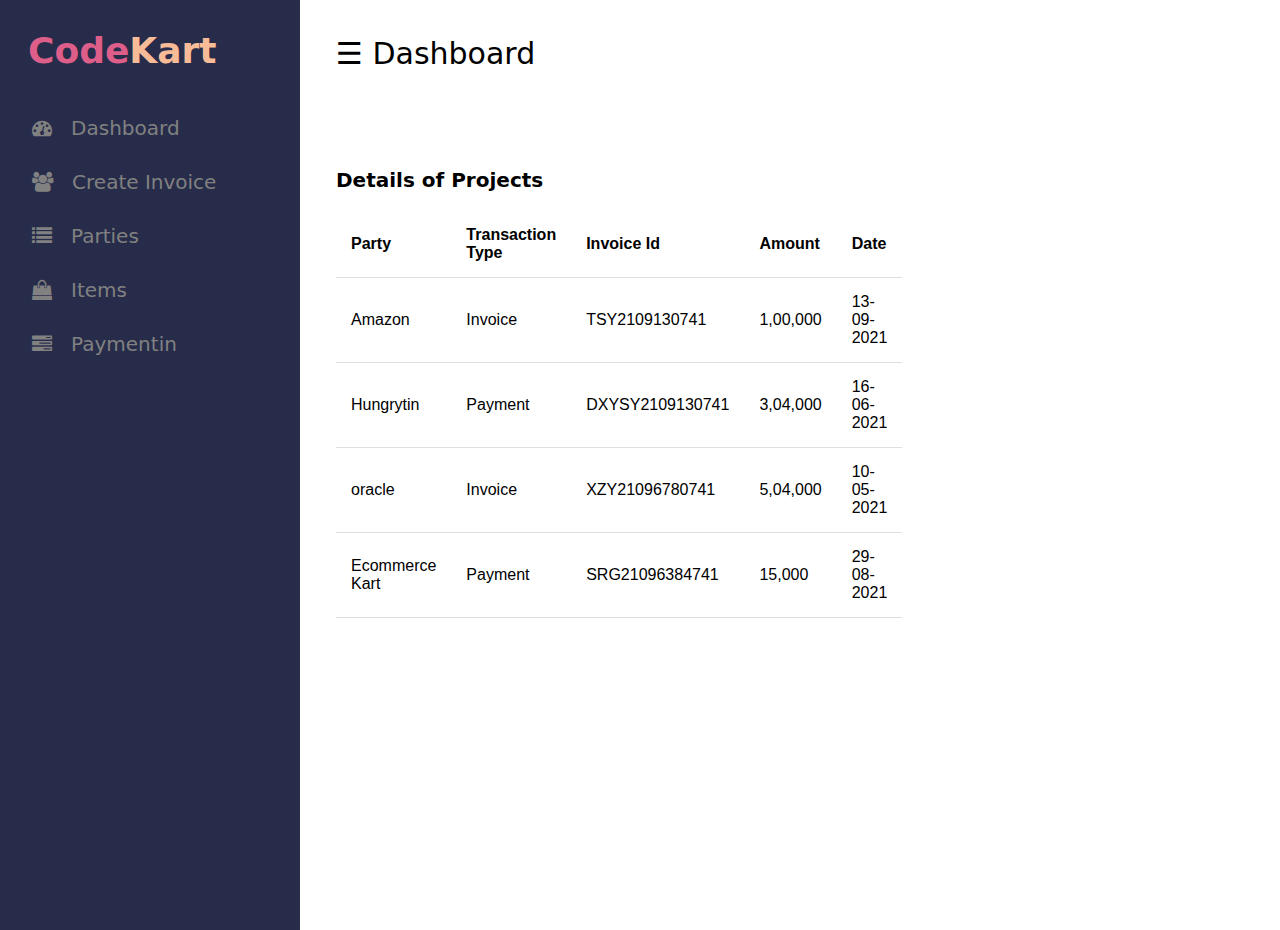
<file: Dashboard CK/index.html>
<!Doctype HTML>
<html>
<head>
	<title></title>
	<link rel="stylesheet" href="style.css" type="text/css"/>
	<link rel="stylesheet" href="https://cdnjs.cloudflare.com/ajax/libs/font-awesome/4.7.0/css/font-awesome.min.css">
</head>
<body>
	
	<div id="mySidenav" class="sidenav">
	<p class="logo"><span>Code</span>Kart</p>
  <a href="#" class="icon-a"><i class="fa fa-dashboard icons"></i> &nbsp;&nbsp;Dashboard</a>
  <a href="#"class="icon-a"><i class="fa fa-users icons"></i> &nbsp;&nbsp;Create Invoice</a>
  <a href="#"class="icon-a"><i class="fa fa-list icons"></i> &nbsp;&nbsp;Parties</a>
  <a href="#"class="icon-a"><i class="fa fa-shopping-bag icons"></i> &nbsp;&nbsp;Items</a>
  <a href="#"class="icon-a"><i class="fa fa-tasks icons"></i> &nbsp;&nbsp;Paymentin</a>
  <!-- <a href="#"class="icon-a"><i class="fa fa-user icons"></i> &nbsp;&nbsp;Accounts</a>
  <a href="#"class="icon-a"><i class="fa fa-list-alt icons"></i> &nbsp;&nbsp;Tasks</a> -->

</div>
<div id="main">

	<div class="head">
		<div class="col-div-6">
<span style="font-size:30px;cursor:pointer; color: black;" class="nav"  >&#9776; Dashboard</span>
<span style="font-size:30px;cursor:pointer; color: black;" class="nav2"  >&#9776; Dashboard</span>
</div>	
	<div class="col-div-6">
	<div class="profile">	
	</div>
</div>
	<div class="clearfix"></div>
</div>

	<div class="clearfix"></div>
	<br/>
	<div class="clearfix"></div>
	<br/><br/>
	<div class="col-div-9">
		<div class="box-9">
		<div class="content-box">
			<p><b>Details of Projects</b></p>
			<br/>
			<table>
  <tr>
    <th>Party</th>
    <th>Transaction Type</th>
    <th>Invoice Id</th>
    <th>Amount</th>
    <th>Date</th>
  </tr>
  <tr>
    <td>Amazon</td>
    <td>Invoice</td>
    <td>TSY2109130741</td>
    <td>1,00,000</td>
    <td>13-09-2021</td>
  </tr>
  <tr>
    <td>Hungrytin</td>
    <td>Payment</td>
    <td>DXYSY2109130741</td>
    <td>3,04,000</td>
    <td>16-06-2021</td>
  </tr>
  <tr>
    <td>oracle</td>
    <td>Invoice</td>
    <td>XZY21096780741</td>
    <td>5,04,000</td>
    <td>10-05-2021</td>
  </tr>
  <tr>
    <td>Ecommerce Kart</td>
    <td>Payment</td>
    <td>SRG21096384741</td>
    <td>15,000</td>
    <td>29-08-2021</td>
  </tr>
</table>
		</div>
	</div>
	</div>
	<div class="clearfix"></div>
</div>


<script src="https://ajax.googleapis.com/ajax/libs/jquery/3.5.1/jquery.min.js"></script>
<script>

  $(".nav").click(function(){
    $("#mySidenav").css('width','70px');
    $("#main").css('margin-left','70px');
    $(".logo").css('visibility', 'hidden');
    $(".logo span").css('visibility', 'visible');
     $(".logo span").css('margin-left', '-10px');
     $(".icon-a").css('visibility', 'hidden');
     $(".icons").css('visibility', 'visible');
     $(".icons").css('margin-left', '-8px');
      $(".nav").css('display','none');
      $(".nav2").css('display','block');
  });

$(".nav2").click(function(){
    $("#mySidenav").css('width','300px');
    $("#main").css('margin-left','300px');
    $(".logo").css('visibility', 'visible');
     $(".icon-a").css('visibility', 'visible');
     $(".icons").css('visibility', 'visible');
     $(".nav").css('display','block');
      $(".nav2").css('display','none');
 });

</script>
</body>
</html>
</file>
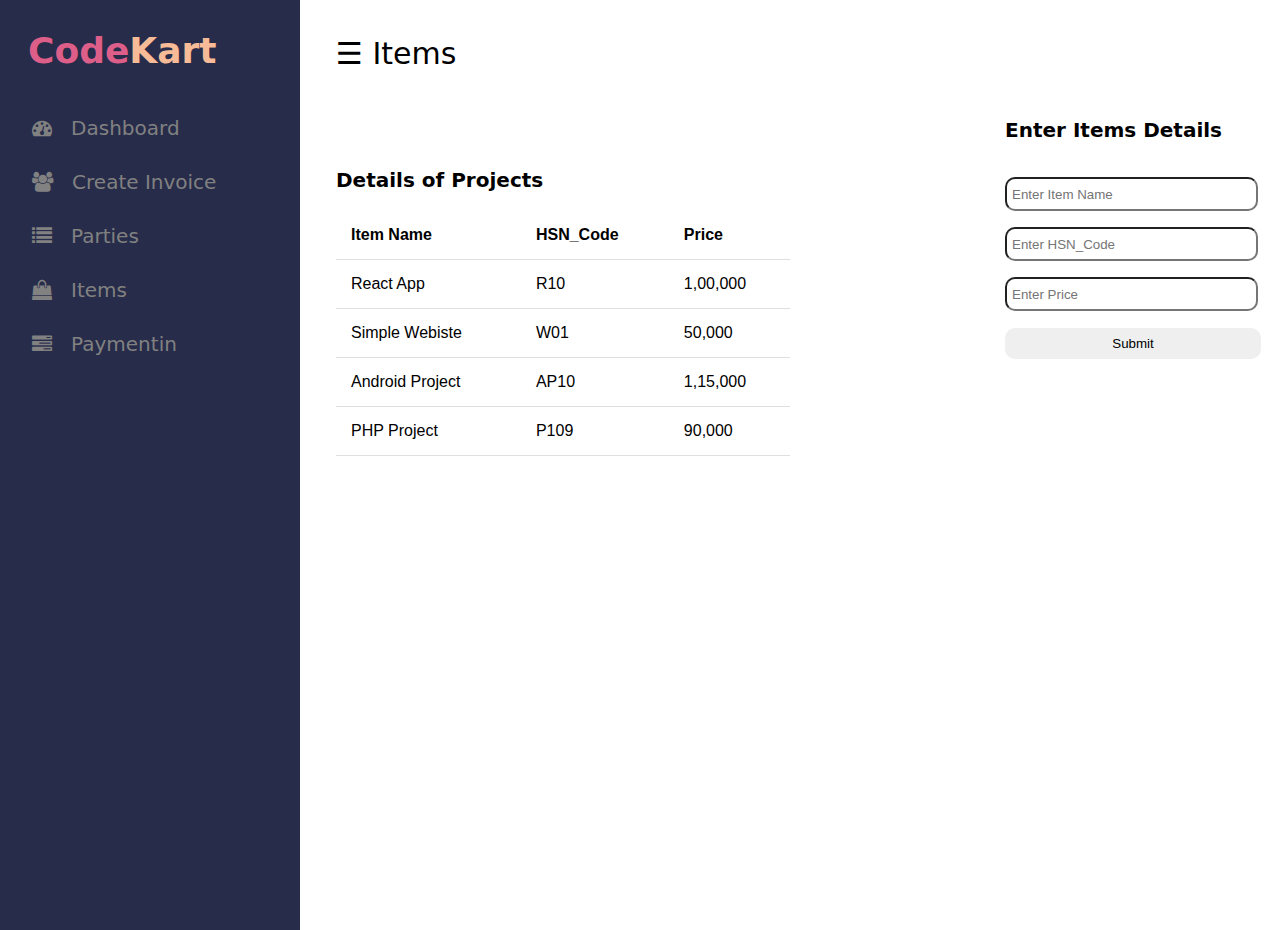
<file: Items/index.html>
<!Doctype HTML>
<html>
<head>
	<title></title>
	<link rel="stylesheet" href="style.css" type="text/css"/>
	<link rel="stylesheet" href="https://cdnjs.cloudflare.com/ajax/libs/font-awesome/4.7.0/css/font-awesome.min.css">
</head>
<body>
	
	<div id="mySidenav" class="sidenav">
	<p class="logo"><span>Code</span>Kart</p>
  <a href="#" class="icon-a"><i class="fa fa-dashboard icons"></i> &nbsp;&nbsp;Dashboard</a>
  <a href="#"class="icon-a"><i class="fa fa-users icons"></i> &nbsp;&nbsp;Create Invoice</a>
  <a href="#"class="icon-a"><i class="fa fa-list icons"></i> &nbsp;&nbsp;Parties</a>
  <a href="#"class="icon-a"><i class="fa fa-shopping-bag icons"></i> &nbsp;&nbsp;Items</a>
  <a href="#"class="icon-a"><i class="fa fa-tasks icons"></i> &nbsp;&nbsp;Paymentin</a>
</div>
<div id="main">

	<div class="head">
		<div class="col-div-6">
<span style="font-size:30px;cursor:pointer; color: black;" class="nav"  >&#9776; Items</span>
<span style="font-size:30px;cursor:pointer; color: black;" class="nav2"  >&#9776; Items</span>

</div>	
	<div class="col-div-6">
	<div class="profile">	
	</div>
</div>
	<div class="clearfix"></div>
</div>

	<div class="clearfix"></div>
	<br/>
	<div class="clearfix"></div>
	<br/><br/>
	<div class="col-div-9">
		<div class="box-9">
		<div class="content-box">
			<p><b>Details of Projects</b></p>
			<br/>
			<table>
  <tr>
    <th>Item Name</th>
    <th>HSN_Code</th>
    <th>Price</th>
  </tr>
  <tr>
    <td>React App</td>
    <td>R10</td>
    <td>1,00,000</td>
  </tr>
  <tr>
    <td>Simple Webiste</td>
    <td>W01</td>
    <td>50,000</td>
  </tr>
  <tr>
    <td>Android Project</td>
    <td>AP10</td>
    <td>1,15,000</td>
  </tr>
  <tr>
    <td>PHP Project</td>
    <td>P109</td>
    <td>90,000</td>
  </tr>
 
</table>
<div class="Right">
    <table>
        <p><b>Enter Items Details</b></p>
                <br/>
                <table>
                    <input type="text" name="" placeholder="Enter Item Name" /><br>
                    <input type="text" name="" placeholder="Enter HSN_Code" /><br>
                    <input type="text" name="" placeholder="Enter Price" /><br>
                    <input type="submit" name="" value="Submit" />
    </table>
            </div>
		</div>
	</div>
	</div>
	<div class="clearfix"></div>
</div>


<script src="https://ajax.googleapis.com/ajax/libs/jquery/3.5.1/jquery.min.js"></script>
<script>

  $(".nav").click(function(){
    $("#mySidenav").css('width','70px');
    $("#main").css('margin-left','70px');
    $(".logo").css('visibility', 'hidden');
    $(".logo span").css('visibility', 'visible');
     $(".logo span").css('margin-left', '-10px');
     $(".icon-a").css('visibility', 'hidden');
     $(".icons").css('visibility', 'visible');
     $(".icons").css('margin-left', '-8px');
      $(".nav").css('display','none');
      $(".nav2").css('display','block');
  });

$(".nav2").click(function(){
    $("#mySidenav").css('width','300px');
    $("#main").css('margin-left','300px');
    $(".logo").css('visibility', 'visible');
     $(".icon-a").css('visibility', 'visible');
     $(".icons").css('visibility', 'visible');
     $(".nav").css('display','block');
      $(".nav2").css('display','none');
 });

</script>
</body>
</html>
</file>
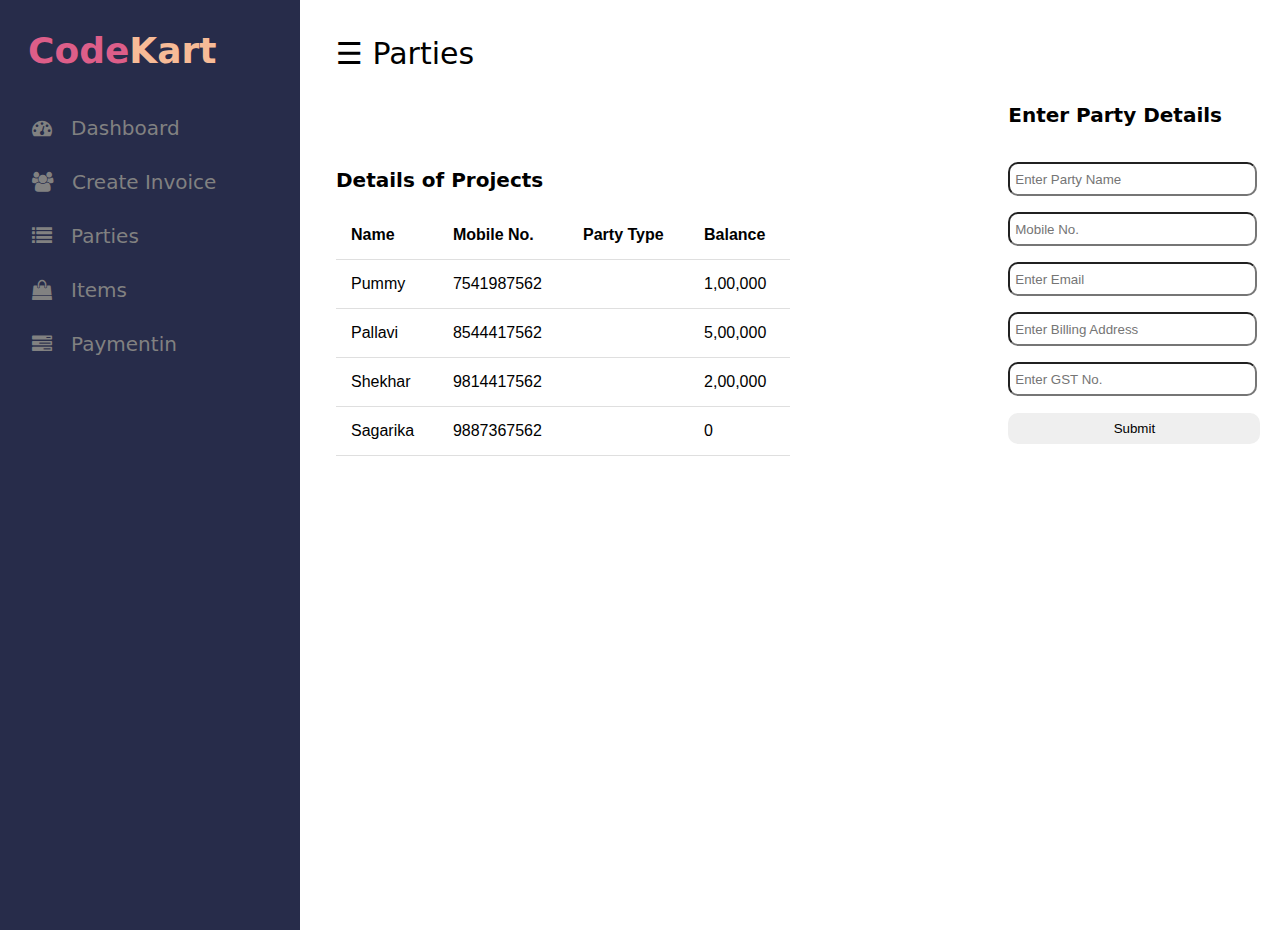
<file: Parties/index.html>
<!Doctype HTML>
<html>
<head>
	<title></title>
	<link rel="stylesheet" href="style.css" type="text/css"/>
	<link rel="stylesheet" href="https://cdnjs.cloudflare.com/ajax/libs/font-awesome/4.7.0/css/font-awesome.min.css">
</head>
<body>
	
	<div id="mySidenav" class="sidenav">
	<p class="logo"><span>Code</span>Kart</p>
  <a href="#" class="icon-a"><i class="fa fa-dashboard icons"></i> &nbsp;&nbsp;Dashboard</a>
  <a href="#"class="icon-a"><i class="fa fa-users icons"></i> &nbsp;&nbsp;Create Invoice</a>
  <a href="#"class="icon-a"><i class="fa fa-list icons"></i> &nbsp;&nbsp;Parties</a>
  <a href="#"class="icon-a"><i class="fa fa-shopping-bag icons"></i> &nbsp;&nbsp;Items</a>
  <a href="#"class="icon-a"><i class="fa fa-tasks icons"></i> &nbsp;&nbsp;Paymentin</a>
</div>
<div id="main">

	<div class="head">
		<div class="col-div-6">
<span style="font-size:30px;cursor:pointer; color: black;" class="nav"  >&#9776; Parties</span>
<span style="font-size:30px;cursor:pointer; color: black;" class="nav2"  >&#9776; Parties</span>

</div>	
	<div class="col-div-6">
	<div class="profile">	
	</div>
</div>
	<div class="clearfix"></div>
</div>

	<div class="clearfix"></div>
	<br/>
	<div class="clearfix"></div>
	<br/><br/>
	<div class="col-div-9">
		<div class="box-9">
		<div class="content-box">
			<p><b>Details of Projects</b></p>
			<br/>
			<table>
  <tr>
    <th>Name</th>
    <th>Mobile No.</th>
    <th>Party Type</th>
    <th>Balance</th>
  </tr>
  <tr>
    <td>Pummy</td>
    <td>7541987562</td>
    <td> </td>
    <td>1,00,000</td>
  </tr>
  <tr>
    <td>Pallavi</td>
    <td>8544417562</td>
    <td> </td>
    <td>5,00,000</td>
  </tr>
  <tr>
    <td>Shekhar</td>
    <td>9814417562</td>
    <td> </td>
    <td>2,00,000</td>
  </tr>
  <tr>
    <td>Sagarika</td>
    <td>9887367562</td>
    <td> </td>
    <td>0</td>
  </tr>
</table>
<div class="Right">
<table>
    <p><b>Enter Party Details</b></p>
			<br/>
			<table>
                <input type="text" name="" placeholder="Enter Party Name" /><br>
                <input type="text" name="" placeholder="Mobile No." /><br>
                <input type="text" name="" placeholder="Enter Email" /><br>
                <input type="text" name="" placeholder="Enter Billing Address" /><br>
                <input type="text" name="" placeholder="Enter GST No." /><br>
                <input type="submit" name="" value="Submit" />
</table>
		</div>
	</div>
	</div>
</div>	
	<div class="clearfix"></div>
</div>

<script src="https://ajax.googleapis.com/ajax/libs/jquery/3.5.1/jquery.min.js"></script>
<script>

  $(".nav").click(function(){
    $("#mySidenav").css('width','70px');
    $("#main").css('margin-left','70px');
    $(".logo").css('visibility', 'hidden');
    $(".logo span").css('visibility', 'visible');
     $(".logo span").css('margin-left', '-10px');
     $(".icon-a").css('visibility', 'hidden');
     $(".icons").css('visibility', 'visible');
     $(".icons").css('margin-left', '-8px');
      $(".nav").css('display','none');
      $(".nav2").css('display','block');
  });

$(".nav2").click(function(){
    $("#mySidenav").css('width','300px');
    $("#main").css('margin-left','300px');
    $(".logo").css('visibility', 'visible');
     $(".icon-a").css('visibility', 'visible');
     $(".icons").css('visibility', 'visible');
     $(".nav").css('display','block');
      $(".nav2").css('display','none');
 });

</script>
</body>
</html>
</file>
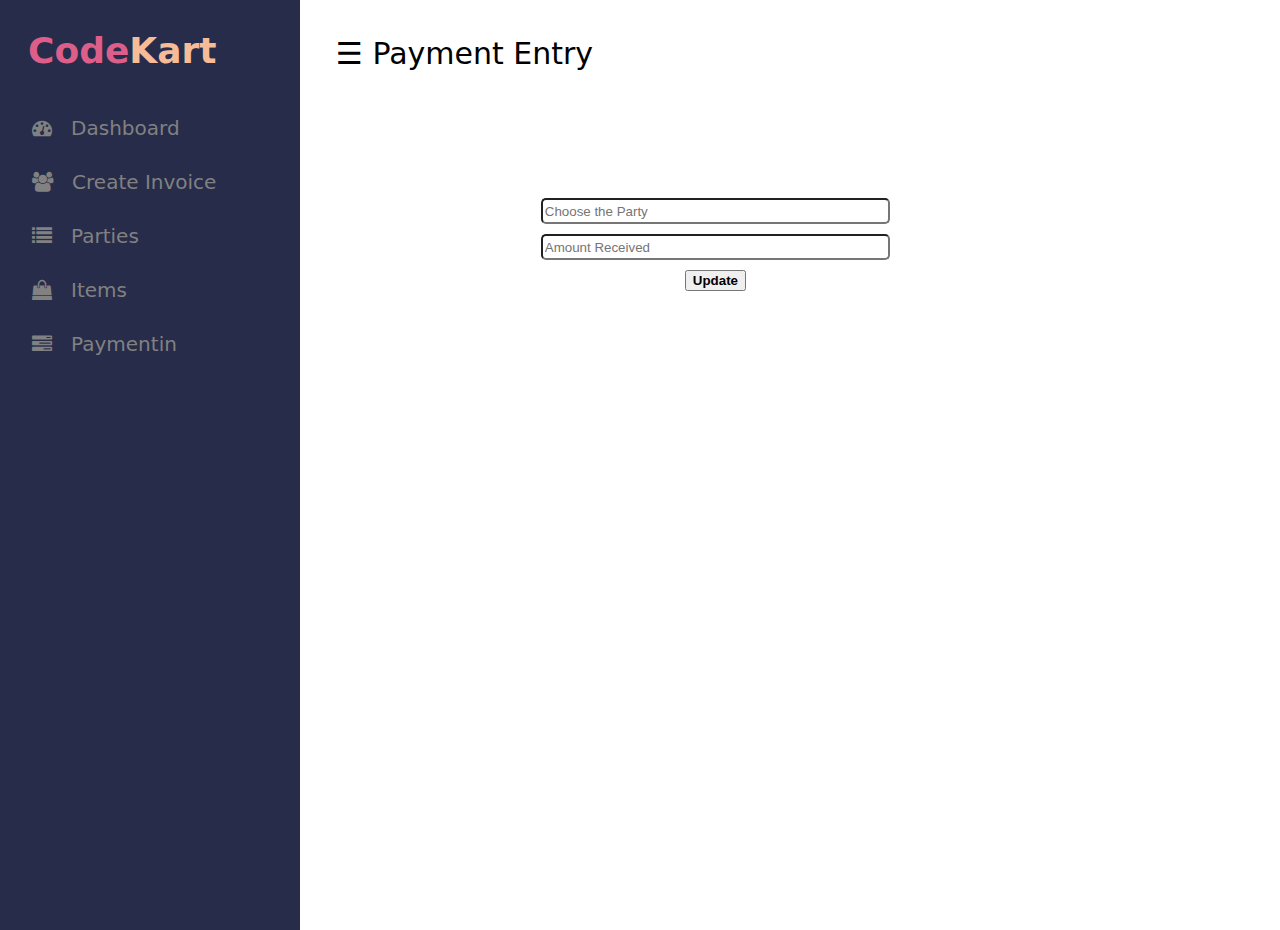
<file: Paymentin/index.html>
<!Doctype HTML>
<html>
<head>
	<title></title>
	<link rel="stylesheet" href="style.css" type="text/css"/>
	<link rel="stylesheet" href="https://cdnjs.cloudflare.com/ajax/libs/font-awesome/4.7.0/css/font-awesome.min.css">
</head>
<body>
	
	<div id="mySidenav" class="sidenav">
	<p class="logo"><span>Code</span>Kart</p>
  <a href="#" class="icon-a"><i class="fa fa-dashboard icons"></i> &nbsp;&nbsp;Dashboard</a>
  <a href="#"class="icon-a"><i class="fa fa-users icons"></i> &nbsp;&nbsp;Create Invoice</a>
  <a href="#"class="icon-a"><i class="fa fa-list icons"></i> &nbsp;&nbsp;Parties</a>
  <a href="#"class="icon-a"><i class="fa fa-shopping-bag icons"></i> &nbsp;&nbsp;Items</a>
  <a href="#"class="icon-a"><i class="fa fa-tasks icons"></i> &nbsp;&nbsp;Paymentin</a>
</div>
<div id="main">

	<div class="head">
		<div class="col-div-6">
<span style="font-size:30px;cursor:pointer; color: black;" class="nav"  >&#9776; Payment Entry</span>
<span style="font-size:30px;cursor:pointer; color: black;" class="nav2"  >&#9776; Payment Entry</span>
</div>	
	<div class="col-div-6">
</div>
	<div class="clearfix"></div>
</div>

	<div class="clearfix"></div>
	<br/>
	<div class="clearfix"></div>
	<br/><br/>
		<div class="button">
        <input type="Choose the Party" name="" placeholder="Choose the Party" />
        <br>
        <input type="Amount Received" name="" placeholder="Amount Received" /><br>
        <button type="button"><b>Update</b></button>
		</div>
	<!-- </div>
	</div> -->
		<div class="clearfix"></div>
</div>


<script src="https://ajax.googleapis.com/ajax/libs/jquery/3.5.1/jquery.min.js"></script>
<script>

  $(".nav").click(function(){
    $("#mySidenav").css('width','70px');
    $("#main").css('margin-left','70px');
    $(".logo").css('visibility', 'hidden');
    $(".logo span").css('visibility', 'visible');
     $(".logo span").css('margin-left', '-10px');
     $(".icon-a").css('visibility', 'hidden');
     $(".icons").css('visibility', 'visible');
     $(".icons").css('margin-left', '-8px');
      $(".nav").css('display','none');
      $(".nav2").css('display','block');
  });

$(".nav2").click(function(){
    $("#mySidenav").css('width','300px');
    $("#main").css('margin-left','300px');
    $(".logo").css('visibility', 'visible');
     $(".icon-a").css('visibility', 'visible');
     $(".icons").css('visibility', 'visible');
     $(".nav").css('display','block');
      $(".nav2").css('display','none');
 });

</script>
</body>
</html>
</file>
<file: Dashboard CK/style.css>
body{
	margin:0px;
	padding: 0px;
	background: white;
	overflow: hidden;
	font-family: system-ui;
}
.clearfix{
	clear: both;
}
.logo{
	margin: 0px;
	margin-left: 28px;
    font-weight: bold;
    color:#f7bb97;
    margin-bottom: 30px;
}
.logo span{
	color: #dd5e89;
}
.sidenav {
  height: 100%;
  width: 300px;
  position: fixed;
  z-index: 1;
  top: 0;
  left: 0;
  background-color: #272c4a;
  overflow: hidden;
  transition: 0.5s;
  padding-top: 30px;
}
.sidenav a {
  padding: 15px 8px 15px 32px;
  text-decoration: none;
  font-size: 20px;
  color: #818181;
  display: block;
  transition: 0.3s;
}
.sidenav a:hover {
  color: #f1f1f1;
  background-color:#1b203d;
}
.sidenav{
  position: absolute;
  top: 0;
  right: 25px;
  font-size: 36px;
}
#main {
  transition: margin-left .5s;
  padding: 16px;
  margin-left: 300px;
}
.head{
	padding:20px;
}
.col-div-6{
	width: 50%;
	float: left;
}

.col-div-3{
	width: 25%;
	float: left;
}
.box{
	width: 85%;
	height: 100px;
	background-color: #272c4a;
	margin-left: 10px;
	padding:10px;
}
.box p{
	 font-size: 35px;
    color: white;
    font-weight: bold;
    line-height: 30px;
    padding-left: 10px;
    margin-top: 20px;
    display: inline-block;
}
.box p span{
	font-size: 20px;
	font-weight: 400;
	color: #818181;
}
.box-icon{
	font-size: 40px!important;
    float: right;
    margin-top: 35px!important;
    color: #818181;
    padding-right: 10px;
}
.col-div-8{
	width: 70%;
	float: left;
}
.col-div-4{
	width: 30%;
	float: left;
}
.content-box{
	padding: 20px;
}
.content-box p{
	margin: 0px;
    font-size: 20px;
    color: black;
}
.content-box p span{
	float: right;
    background-color: black;
    padding: 3px 10px;
    font-size: 15px;
}
.box-8, .box-4{
	width: 95%;
	background-color: #272c4a;
	height: 330px;
	
}
.nav2{
	display: none;
}

.box-8{
	margin-left: 10px;
}
table {
  font-family: arial, sans-serif;
  border-collapse: collapse;
  width: 50%;
  
}
td, th {
  text-align: left;
  padding:15px;
  color: black;
  border-bottom: 1px solid #81818140;
}
.Right {
    width: -1%;
    float: right;
    display: inline-block;
    padding: 22px;
    margin-top: -360px;
}
input[type="text"] {
    padding: 5px;
    border-radius: 10px;
    margin-top: 16px;
    height: 20px;
    width: 110%;
}
input[type="submit"] {
    padding: 8px;
    margin-top: 17px;
    flex: center;
    align-items: center;
    position: relative;
    border: 3px;
    justify-content: center;
    height: -3px;
    border-radius: 10px;
    width: 118%;
}


@keyframes fill {
  0% {
    transform: rotate(0deg);
  }
  100% {
    transform: rotate(126deg);
  }
}
</file>
<file: Items/style.css>
body{
	margin:0px;
	padding: 0px;
	background: white;
	overflow: hidden;
	font-family: system-ui;
}
.clearfix{
	clear: both;
}
.logo{
	margin: 0px;
	margin-left: 28px;
    font-weight: bold;
    color:#f7bb97;
    margin-bottom: 30px;
}
.logo span{
	color: #dd5e89;
}
.sidenav {
  height: 100%;
  width: 300px;
  position: fixed;
  z-index: 1;
  top: 0;
  left: 0;
  background-color: #272c4a;
  overflow: hidden;
  transition: 0.5s;
  padding-top: 30px;
}
.sidenav a {
  padding: 15px 8px 15px 32px;
  text-decoration: none;
  font-size: 20px;
  color: #818181;
  display: block;
  transition: 0.3s;
}
.sidenav a:hover {
  color: #f1f1f1;
  background-color:#1b203d;
}
.sidenav{
  position: absolute;
  top: 0;
  right: 25px;
  font-size: 36px;
}
#main {
  transition: margin-left .5s;
  padding: 16px;
  margin-left: 300px;
}
.head{
	padding:20px;
}
.col-div-6{
	width: 50%;
	float: left;
}

.col-div-3{
	width: 25%;
	float: left;
}
.box{
	width: 85%;
	height: 100px;
	background-color: #272c4a;
	margin-left: 10px;
	padding:10px;
}
.box p{
	 font-size: 35px;
    color: white;
    font-weight: bold;
    line-height: 30px;
    padding-left: 10px;
    margin-top: 20px;
    display: inline-block;
}
.box p span{
	font-size: 20px;
	font-weight: 400;
	color: #818181;
}
.box-icon{
	font-size: 40px!important;
    float: right;
    margin-top: 35px!important;
    color: #818181;
    padding-right: 10px;
}
.col-div-8{
	width: 70%;
	float: left;
}
.col-div-4{
	width: 30%;
	float: left;
}
.content-box{
	padding: 20px;
}
.content-box p{
	margin: 0px;
    font-size: 20px;
    color: black;
}
.content-box p span{
	float: right;
    background-color: black;
    padding: 3px 10px;
    font-size: 15px;
}
.box-8, .box-4{
	width: 95%;
	background-color: #272c4a;
	height: 330px;
	
}
.nav2{
	display: none;
}

.box-8{
	margin-left: 10px;
}
table {
  font-family: arial, sans-serif;
  border-collapse: collapse;
  width: 50%;
  
}
td, th {
  text-align: left;
  padding:15px;
  color: black;
  border-bottom: 1px solid #81818140;
}
.Right {
    width: -1%;
    float: right;
    display: inline-block;
    padding: 22px;
    margin-top: -360px;
}
input[type="text"] {
    padding: 5px;
    border-radius: 10px;
    margin-top: 16px;
    height: 20px;
    width: 110%;
}
input[type="submit"] {
    padding: 8px;
    margin-top: 17px;
    flex: center;
    align-items: center;
    position: relative;
    border: 3px;
    justify-content: center;
    height: -3px;
    border-radius: 10px;
    width: 118%;
}


@keyframes fill {
  0% {
    transform: rotate(0deg);
  }
  100% {
    transform: rotate(126deg);
  }
}
</file>
<file: Parties/style.css>
body{
	margin:0px;
	padding: 0px;
	background: white;
	overflow: hidden;
	font-family: system-ui;
}
.clearfix{
	clear: both;
}
.logo{
	margin: 0px;
	margin-left: 28px;
    font-weight: bold;
    color:#f7bb97;
    margin-bottom: 30px;
}
.logo span{
	color: #dd5e89;
}
.sidenav {
  height: 100%;
  width: 300px;
  position: fixed;
  z-index: 1;
  top: 0;
  left: 0;
  background-color: #272c4a;
  overflow: hidden;
  transition: 0.5s;
  padding-top: 30px;
}
.sidenav a {
  padding: 15px 8px 15px 32px;
  text-decoration: none;
  font-size: 20px;
  color: #818181;
  display: block;
  transition: 0.3s;
}
.sidenav a:hover {
  color: #f1f1f1;
  background-color:#1b203d;
}
.sidenav{
  position: absolute;
  top: 0;
  right: 25px;
  font-size: 36px;
}
#main {
  transition: margin-left .5s;
  padding: 16px;
  margin-left: 300px;
}
.head{
	padding:20px;
}
.col-div-6{
	width: 50%;
	float: left;
}
.profile{
	display: inline-block;
	float: right;
	width: 160px;
}
.pro-img{
	float: left;
	width: 40px;
	margin-top: 5px;
}
.profile p{
	color: white;
	font-weight: 500;
	margin-left: 55px;
	margin-top: 10px;
	font-size: 13.5px;
}
.profile p span{
	font-weight: 400;
    font-size: 12px;
    display: block;
    color: #8e8b8b;
}
.col-div-3{
	width: 25%;
	float: left;
}
.box{
	width: 85%;
	height: 100px;
	background-color: #272c4a;
	margin-left: 10px;
	padding:10px;
}
.box p{
	 font-size: 35px;
    color: white;
    font-weight: bold;
    line-height: 30px;
    padding-left: 10px;
    margin-top: 20px;
    display: inline-block;
}
.box p span{
	font-size: 20px;
	font-weight: 400;
	color: #818181;
}
.box-icon{
	font-size: 40px!important;
    float: right;
    margin-top: 35px!important;
    color: #818181;
    padding-right: 10px;
}
.col-div-8{
	width: 70%;
	float: left;
}
.col-div-4{
	width: 30%;
	float: left;
}
.content-box{
	padding: 20px;
}
.content-box p{
	margin: 0px;
    font-size: 20px;
    color: black;
}
.content-box p span{
	float: right;
    background-color: black;
    padding: 3px 10px;
    font-size: 15px;
}
.box-8, .box-4{
	width: 95%;
	background-color: #272c4a;
	height: 330px;
	
}
.nav2{
	display: none;
}

.box-8{
	margin-left: 10px;
}
table {
  font-family: arial, sans-serif;
  border-collapse: collapse;
  width: 50%;
  float: left;
  
}
td, th {
  text-align: left;
  padding:15px;
  color: black;
  border-bottom: 1px solid #81818140;
}
.Right {
    width: -1%;
    float: right;
    display: inline-block;
    padding: 22px;
    margin-top: -130px;
}
input[type="text"] {
    padding: 5px;
    border-radius: 10px;
    margin-top: 16px;
    height: 20px;
    width: 110%;
}
input[type="submit"] {
    padding: 8px;
    margin-top: 17px;
    flex: center;
    align-items: center;
    position: relative;
    border: 3px;
    justify-content: center;
    height: -3px;
    border-radius: 10px;
    width: 118%;
}
@keyframes fill {
  0% {
    transform: rotate(0deg);
  }
  100% {
    transform: rotate(126deg);
  }
}
</file>
<file: Paymentin/style.css>
body{
	margin:0px;
	padding: 0px;
	background: white;
	overflow: hidden;
	font-family: system-ui;
}
.clearfix{
	clear: both;
}
.logo{
	margin: 0px;
	margin-left: 28px;
    font-weight: bold;
    color:#f7bb97;
    margin-bottom: 30px;
}
.logo span{
	color: #dd5e89;
}
.sidenav {
  height: 100%;
  width: 300px;
  position: fixed;
  z-index: 1;
  top: 0;
  left: 0;
  background-color: #272c4a;
  overflow: hidden;
  transition: 0.5s;
  padding-top: 30px;
}
.sidenav a {
  padding: 15px 8px 15px 32px;
  text-decoration: none;
  font-size: 20px;
  color: #818181;
  display: block;
  transition: 0.3s;
}
.sidenav a:hover {
  color: #f1f1f1;
  background-color:#1b203d;
}
.sidenav{
  position: absolute;
  top: 0;
  right: 25px;
  font-size: 36px;
}
#main {
  transition: margin-left .5s;
  padding: 16px;
  margin-left: 300px;
}
.head{
	padding:20px;
}
.col-div-6{
	width: 50%;
	float: left;
}
.button {
    color: whitesmoke;
    /* padding: 35px 55px 75px 100px; */
    padding: 46px 64px 80px 113px;
    text-align: center;
    text-decoration: none;
    display: inline-block;
    font-size: 16px;
    margin: 4px 2px;
    cursor: pointer;
    border-radius: 70px;
    width: 60%;
    
}
.col-div-3{
	width: 25%;
	float: left;
}
.col-div-8{
	width: 70%;
	float: left;
}
.col-div-4{
	width: 30%;
	float: left;
}
.content-box{
	padding: 20px;
}
.box-8, .box-4{
	width: 95%;
	background-color: #272c4a;
	height: 330px;
	
}
.nav2{
	display: none;
}

.box-8{
	margin-left: 10px;
}
input[type="Choose\ the\ Party"] {
  border-radius: 5px;
  width: 60%;
  height: 20px;
}
input[type="Amount\ Received"] {
  width: 60%;
  height: 20px;
  border-radius: 5px;
  margin-top: 10px;
}
button {
  margin-top: 10px;
}


@keyframes fill {
  0% {
    transform: rotate(0deg);
  }
  100% {
    transform: rotate(126deg);
  }
}
</file>
